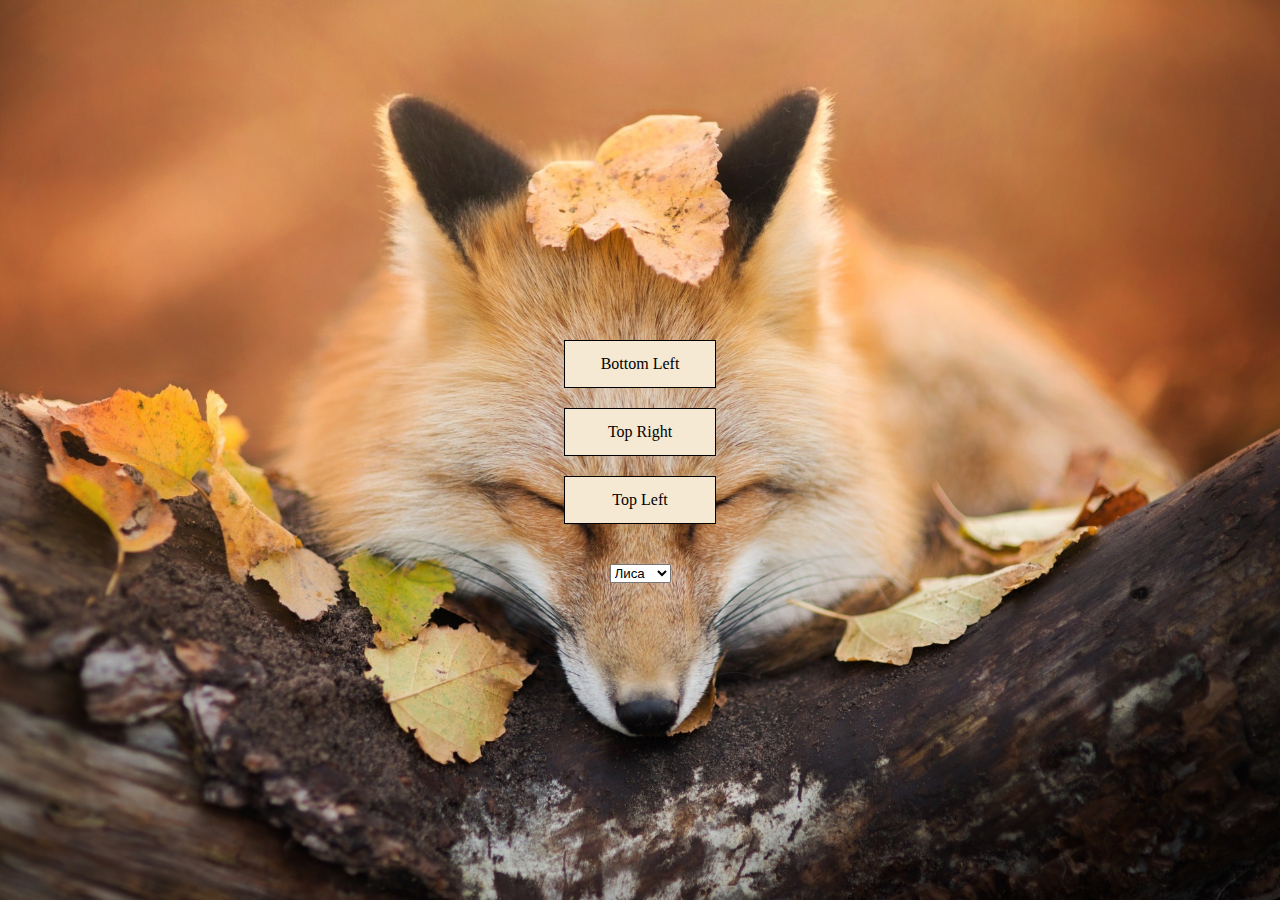
<file: homeWork/index.html>
<!DOCTYPE html>
<html lang="ru">
<head>
    <meta charset="UTF-8">
    <meta name="viewport" content="width=device-width, initial-scale=1.0">
    <meta http-equiv="X-UA-Compatible" content="ie=edge">
    <title>Animals</title>
    <link rel="stylesheet" href="css/main.css">
</head>
<body>
    <div class="wrapper">

        <div class="marginAll">
            <a href="#" id="firstButton" class="button">Bottom Left</a>
            <a href="#" id="secondButton" class="button">Top Right</a>
            <a href="#" id="thirdButton" class="button">Top Left</a>
          </div>
    
          <div class="marginAll">
            <select id="animalsSelect">
                <option value="fox">Лиса</option>
                <option value="wolf">Волк</option>
                <option value="boar">Kaбан</option>
            </select>
          </div>
    </div>

    <script src="script/script.js"></script>
</body>
</html>
</file>
<file: homeWork/css/main.css>
body{
    margin: 0;
    padding: 0;
    background: url(../img/Foxes.jpg) no-repeat center fixed;
    background-size: cover;
}
.wrapper{
    display: flex;
    justify-content: center;
    align-items: center;
    flex-direction: column;
    margin-top: 35vh;
}
.button{
    background-color: #F6E9D3;
    color: black;
    padding: 14px 25px;
    text-align: center;
    text-decoration: none;
    border: 1px solid #000000;
    display: inline-block;
    width: 100px;
    margin: 10px;
}
.button:hover{
    background-color: #F6E9D3;
    box-shadow: 0 12px 16px 0 rgba(0,0,0,0.24),0 17px 50px 0 rgba(0,0,0,0.19);
}
.marginAll{
    display: flex;
    flex-direction: column;
    max-width: 1000px;
    margin: 15px;
}
#snackbar-bottom-left{
    min-width: 250px;
    background-color: green;
    text-align: center;
    padding: 10px;
    position: fixed;
    z-index: 1;
    left: 20px;
    bottom: 20px;
}
#snackbar-top-right{
    min-width: 250px;
    background-color: rgb(101, 20, 231);
    color: white;
    text-align: center;
    padding: 10px;
    position: fixed;
    z-index: 1;
    right: 20px;
    top: 20px;
}
#snackbar-top-left{
    min-width: 250px;
    background-color: #5f5f5f;
    text-align: center;
    padding: 10px;
    position: fixed;
    z-index: 1;
    left: 20px;
    top: 20px;
}
</file>
